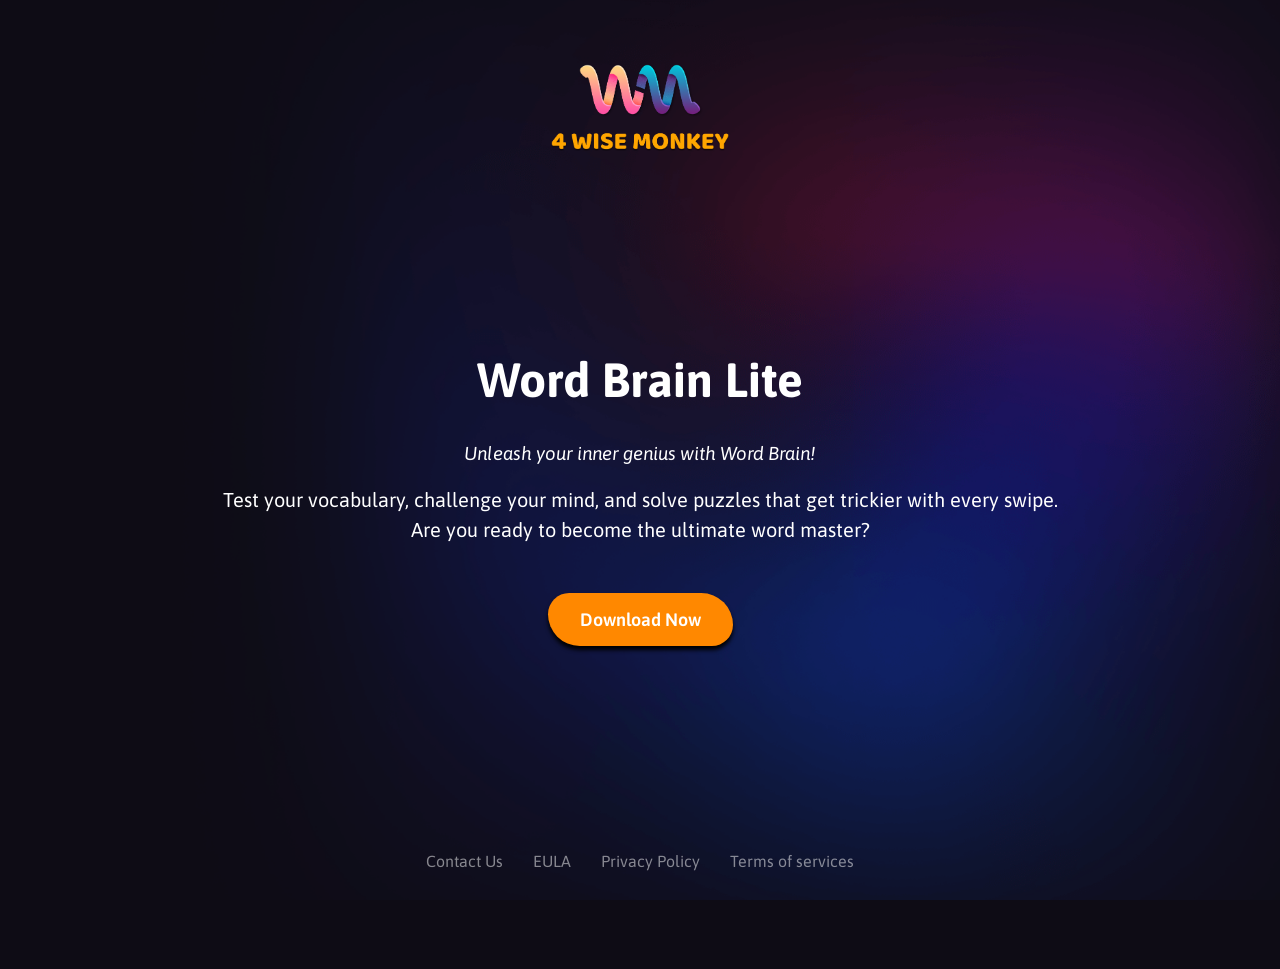
<file: index.html>
<!DOCTYPE html>
<html lang="en">
<head>
  <meta charset="UTF-8">
  <meta name="viewport" content="width=device-width, initial-scale=1.0">
  <meta name="application-name" content="4 wise moneky">
  <meta name="msapplication-TileColor" content="#0E0C15">
  <link rel="icon" type="image/x-icon" href="res/images/favicon.ico">
  <link rel="stylesheet" href="style.css">
  <title>4 Wise Monkey</title>
</head>
<body class="wm-home">
  <div class="main-wrapper">
    <div class="wrapper-controller">
    <div class="container">
      <header class="wm-header text-center">
        <h1><a href="index.html" title="4 Wise Monkey"><img src="res/images/logo.png" alt="4 Wise Monkey"></a></h1>
      </header>
      <main>
        <div class="main-content text-center">
          <div class="game-list">
            <h2>Word Brain Lite</h2>
            <h3><em>Unleash your inner genius with Word Brain!</em></h3>
            <p>Test your vocabulary, challenge your mind, and solve puzzles that get trickier with every swipe. <br>Are you ready to become the ultimate word master?</p>
            <a href="https://play.google.com/store/apps/details?id=com.wisemonkey.wordbrainlite" target="_blank" title="Donwload Now" class="wm-btn wm-btn-primary">Download Now</a>
          </div>
        </div>
      </main>
      <footer>
        <div class="footer-nav">
          <ul class="text-center">
            <li><a href="mailto:support.4wisemonkey@gmail.com" title="Contact Us">Contact Us</a></li>
            <li><a href="eula.html" title="EULA">EULA</a></li>
            <li><a href="privacy-policy.html" title="Privacy Policy">Privacy Policy</a></li>
            <li><a href="terms-of-services.html" title="Terms of services">Terms of services</a></li>
          </ul>
        </div>
      </footer>
    </div>
  </div>
  </div>
</body>
</html>
</file>
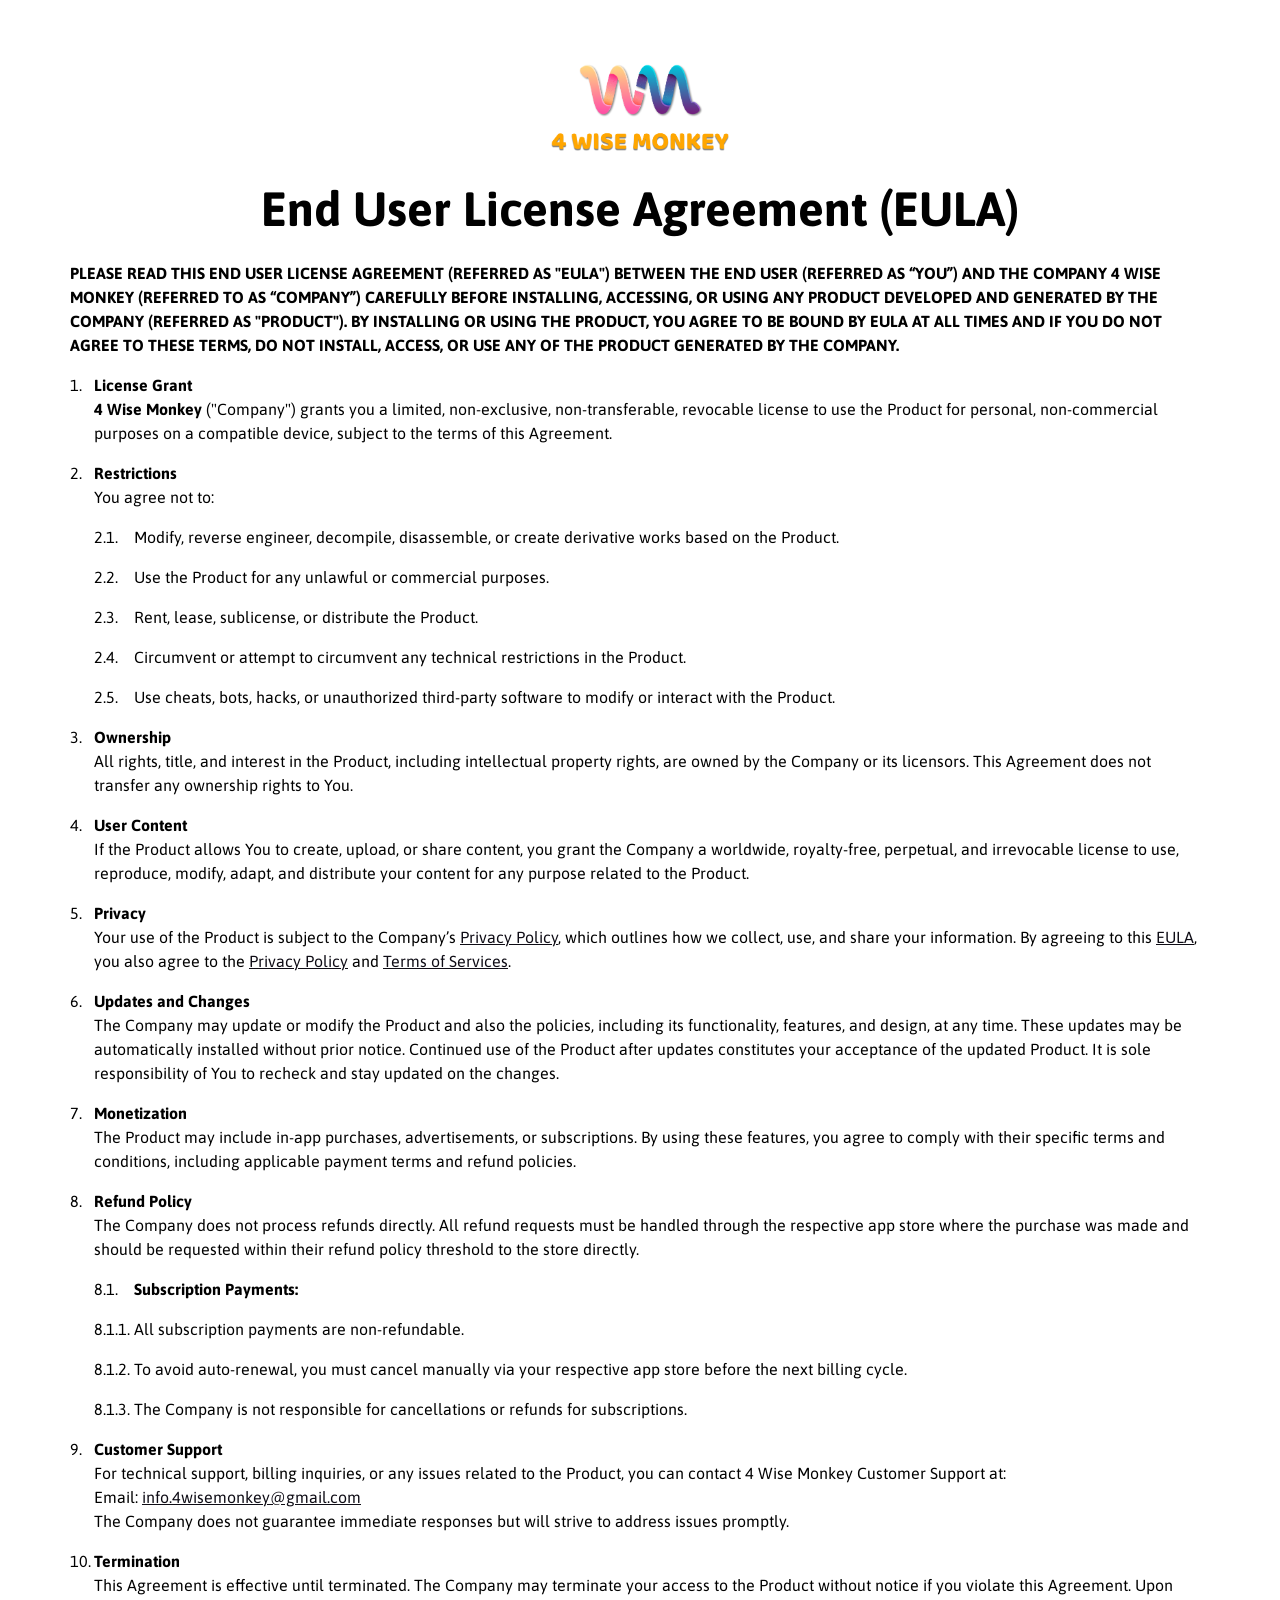
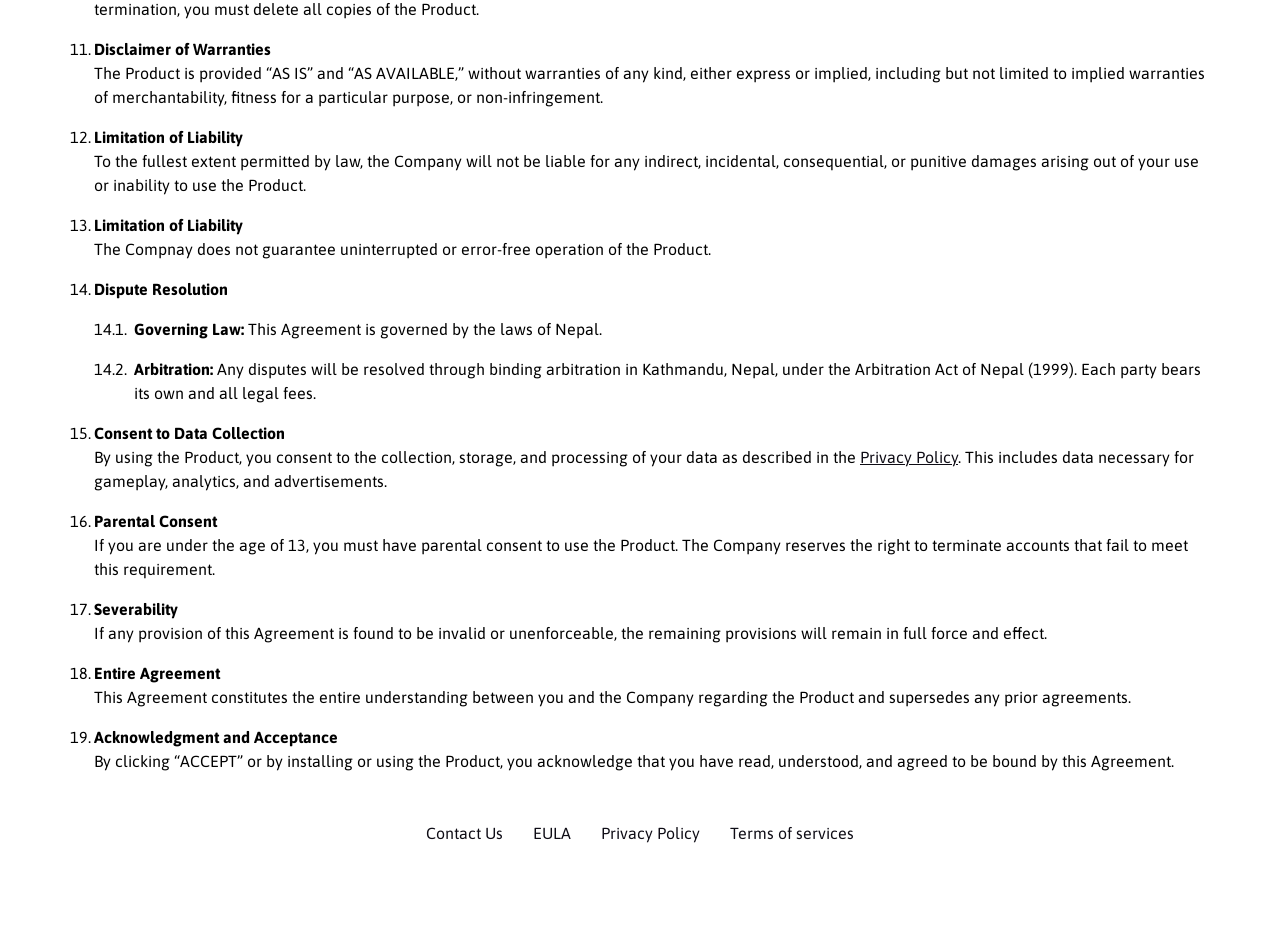
<file: eula.html>
<!DOCTYPE html>
<html lang="en">
<head>
  <meta charset="UTF-8">
  <meta name="viewport" content="width=device-width, initial-scale=1.0">
  <meta name="application-name" content="4 wise moneky">
  <meta name="msapplication-TileColor" content="#0E0C15">
  <link rel="icon" type="image/x-icon" href="res/images/favicon.ico">
  <link rel="stylesheet" href="style.css">
  <title>4 Wise Monkey:: EULA</title>
</head>
<body>
  <div class="main-wrapper">
    <div class="wrapper-controller">
    <div class="container">
      <header class="wm-header text-center">
        <h1><a href="index.html" title="4 Wise Monkey"><img src="res/images/logo.png" alt="4 Wise Monkey"></a></h1>
      </header>
      <main>
        <div class="main-content">
          <div class="wm-privacy-policy">
            <h2 class="text-center">End User License Agreement (EULA)</h2>
            <p><strong>PLEASE READ THIS END USER LICENSE AGREEMENT (REFERRED AS "EULA") BETWEEN THE END USER (REFERRED AS “YOU”) AND THE COMPANY 4 WISE MONKEY (REFERRED TO AS “COMPANY”) CAREFULLY BEFORE INSTALLING, ACCESSING, OR USING ANY PRODUCT DEVELOPED AND GENERATED BY THE COMPANY (REFERRED AS "PRODUCT"). BY INSTALLING OR USING THE PRODUCT, YOU AGREE TO BE BOUND BY EULA AT ALL TIMES AND IF YOU DO NOT AGREE TO THESE TERMS, DO NOT INSTALL, ACCESS, OR USE ANY OF THE PRODUCT GENERATED BY THE COMPANY.</strong></p>

            <ul>
                <li><strong>License Grant</strong> <br>
                    <strong>4 Wise Monkey</strong> ("Company") grants you a limited, non-exclusive, non-transferable, revocable license to use the Product for personal, non-commercial purposes on a compatible device, subject to the terms of this Agreement.
                </li>
                <li><strong>Restrictions</strong> <br>
                    You agree not to: <br>
                    <ul>
                        <li>Modify, reverse engineer, decompile, disassemble, or create derivative works based on the Product.</li>
                        <li>Use the Product for any unlawful or commercial purposes.</li>
                        <li>Rent, lease, sublicense, or distribute the Product.</li>
                        <li>Circumvent or attempt to circumvent any technical restrictions in the Product.</li>
                        <li>Use cheats, bots, hacks, or unauthorized third-party software to modify or interact with the Product.</li>
                    </ul>
                </li>
                <li><strong>Ownership</strong> <br>
                    All rights, title, and interest in the Product, including intellectual property rights, are owned by the Company or its licensors. This Agreement does not transfer any ownership rights to You.
                </li>

                <li><strong>User Content</strong> <br>
                    If the Product allows You to create, upload, or share content, you grant the Company a worldwide, royalty-free, perpetual, and irrevocable license to use, reproduce, modify, adapt, and distribute your content for any purpose related to the Product.
                </li>
                <li><strong>Privacy</strong> <br>
                    Your use of the Product is subject to the Company’s <a href="privacy-policy.html" target="_blank" title="Privacy Policy">Privacy Policy</a>, which outlines how we collect, use, and share your information. By agreeing to this <a href="eula.html" title="EULA" target="_blank">EULA</a>, you also agree to the <a href="privacy-policy.html" target="_blank" title="Privacy Policy">Privacy Policy</a> and <a href="terms-of-services.html" target="_blank" title="Terms of Services">Terms of Services</a>. </li>
                <li><strong>Updates and Changes</strong> <br>
                    The Company may update or modify the Product and also the policies, including its functionality, features, and design, at any time. These updates may be automatically installed without prior notice. Continued use of the Product after updates constitutes your acceptance of the updated Product. It is sole responsibility of You to recheck and stay updated on the changes.
                </li>

                <li><strong>Monetization</strong> <br>
                    The Product may include in-app purchases, advertisements, or subscriptions. By using these features, you agree to comply with their specific terms and conditions, including applicable payment terms and refund policies.
                </li>

                <li><strong>Refund Policy</strong> <br>
                  The Company does not process refunds directly. All refund requests must be handled through the respective app store where the purchase was made and should be requested within their refund policy threshold to the store directly.<br>
                  <ul>
                    <li><strong>Subscription Payments: </strong></li>
                    <ul>
                      <li>All subscription payments are non-refundable.</li>
                      <li>To avoid auto-renewal, you must cancel manually via your respective app store before the next billing cycle.</li>
                      <li>The Company is not responsible for cancellations or refunds for subscriptions.</li>
                    </ul>
                  </ul>
                </li>
                <li><strong>Customer Support</strong> <br>
                  For technical support, billing inquiries, or any issues related to the Product, you can contact 4 Wise Monkey Customer Support at: <br>
                  Email: <a href="mailto:info.4wisemonkey@gmail.com" title="info.4wisemonkey@gmail.com">info.4wisemonkey@gmail.com</a> <br>
                  The Company does not guarantee immediate responses but will strive to address issues promptly.
                </li>
                <li><strong>Termination</strong> <br>
                    This Agreement is effective until terminated. The Company may terminate your access to the Product without notice if you violate this Agreement. Upon termination, you must delete all copies of the Product.
                </li>

                <li><strong>Disclaimer of Warranties</strong> <br>
                    The Product is provided “AS IS” and “AS AVAILABLE,” without warranties of any kind, either express or implied, including but not limited to implied warranties of merchantability, fitness for a particular purpose, or non-infringement.
                </li>

                <li><strong>Limitation of Liability</strong> <br>
                    To the fullest extent permitted by law, the Company will not be liable for any indirect, incidental, consequential, or punitive damages arising out of your use or inability to use the Product.
                </li>
                <li><strong>Limitation of Liability</strong> <br>
                  The Compnay does not guarantee uninterrupted or error-free operation of the Product.
                </li>

                <li><strong>Dispute Resolution</strong> <br>
                  <ul>
                    <li><strong>Governing Law:</strong> This Agreement is governed by the laws of Nepal.<br></li>
                    <li><strong>Arbitration:</strong> Any disputes will be resolved through binding arbitration in Kathmandu, Nepal, under the Arbitration Act of Nepal (1999). Each party bears its own and all legal fees.</li>
                  </ul>
                </li>

                <li><strong>Consent to Data Collection</strong> <br>
                    By using the Product, you consent to the collection, storage, and processing of your data as described in the <a href="privacy-policy.html" title="Privacy Policy" target="_blank">Privacy Policy</a>. This includes data necessary for gameplay, analytics, and advertisements.
                </li>

                <li><strong>Parental Consent</strong> <br>
                    If you are under the age of 13, you must have parental consent to use the Product. The Company reserves the right to terminate accounts that fail to meet this requirement.
                </li>

                <li><strong>Severability</strong> <br>
                    If any provision of this Agreement is found to be invalid or unenforceable, the remaining provisions will remain in full force and effect.
                </li>

                <li><strong>Entire Agreement</strong> <br>
                This Agreement constitutes the entire understanding between you and the Company regarding the Product and supersedes any prior agreements.
                </li>
                <li>
                  <strong>Acknowledgment and Acceptance</strong><br>
                  By clicking “ACCEPT” or by installing or using the Product, you acknowledge that you have read, understood, and agreed to be bound by this Agreement. 
                </li>
            </ul>

          </div>
        </div>
      </main>
      <footer>
        <div class="footer-nav">
          <ul class="text-center">
            <li><a href="mailto:support.4wisemonkey@gmail.com" title="Contact Us">Contact Us</a></li>
            <li><a href="eula.html" title="EULA">EULA</a></li>
            <li><a href="privacy-policy.html" title="Privacy Policy">Privacy Policy</a></li>
            <li><a href="terms-of-services.html" title="Terms of services">Terms of services</a></li>
          </ul>
        </div>
      </footer>
    </div>
  </div>
  </div>
</body>
</html>
</file>
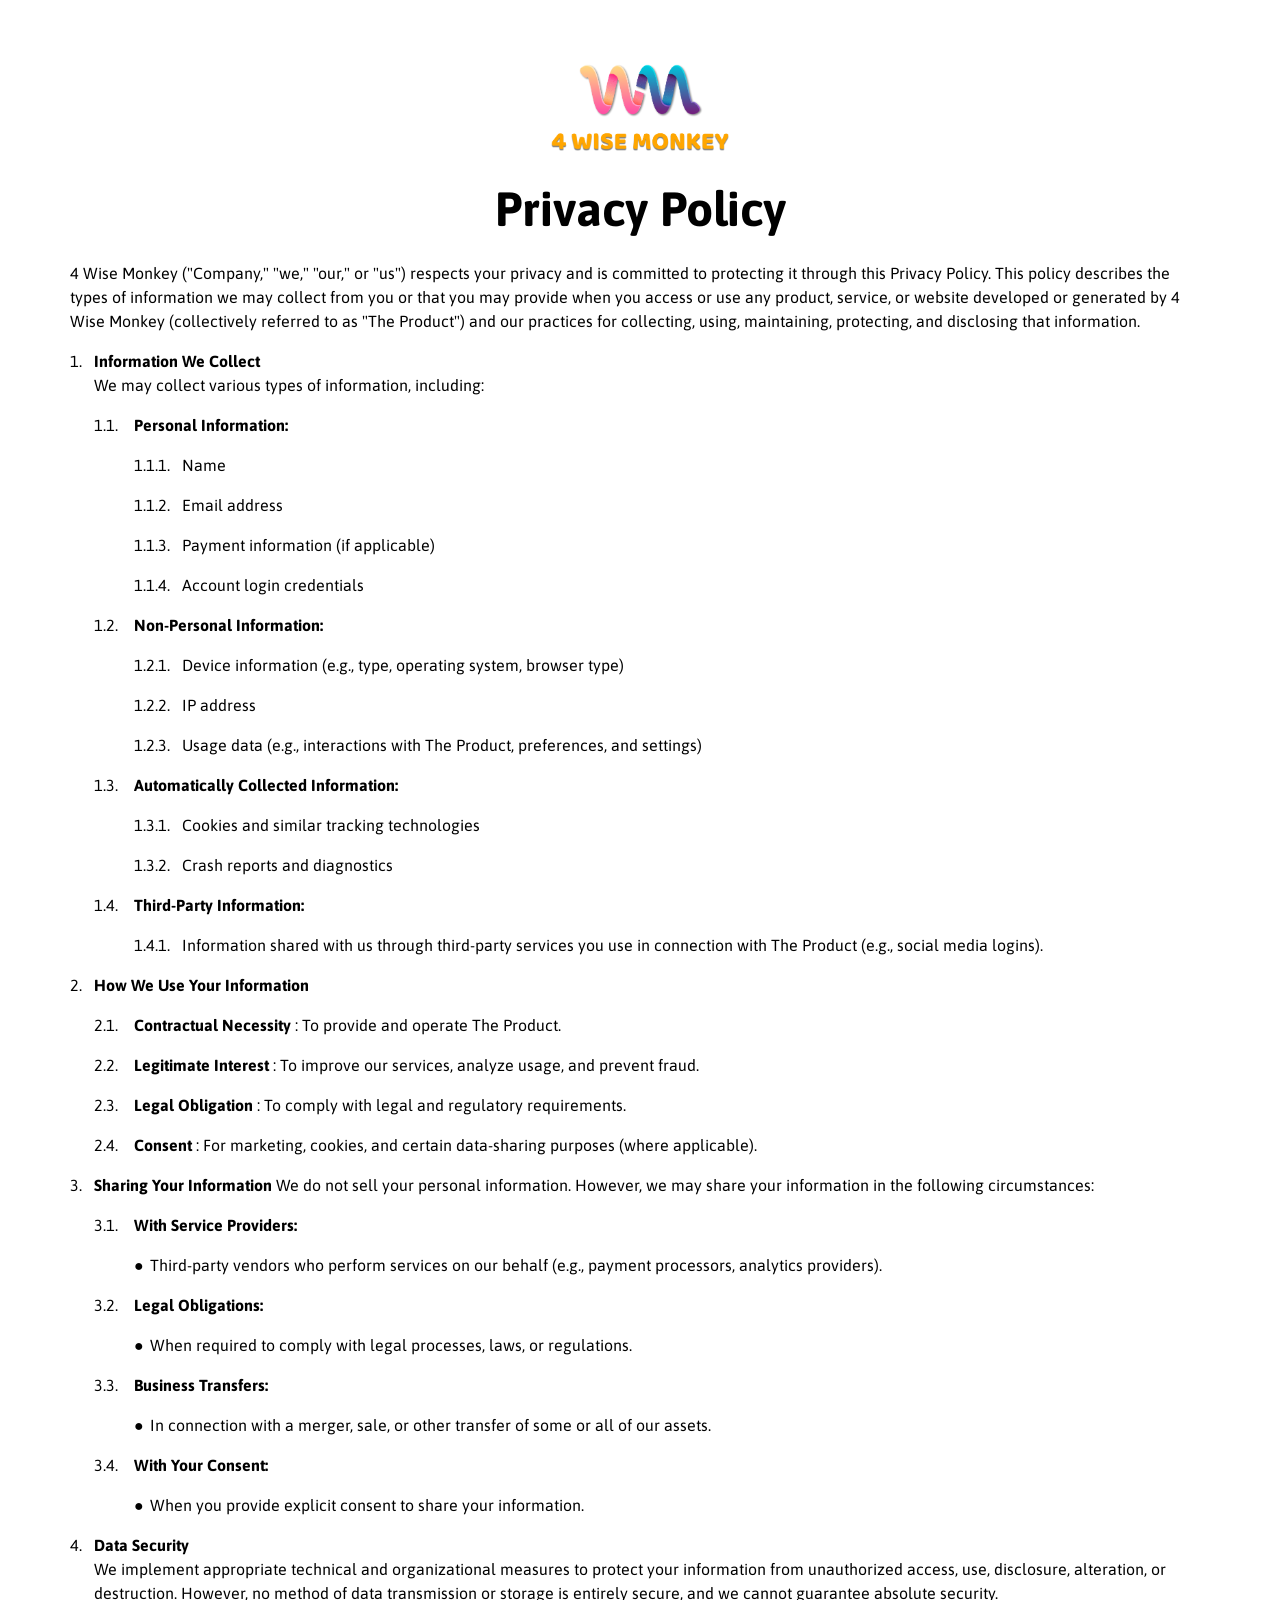
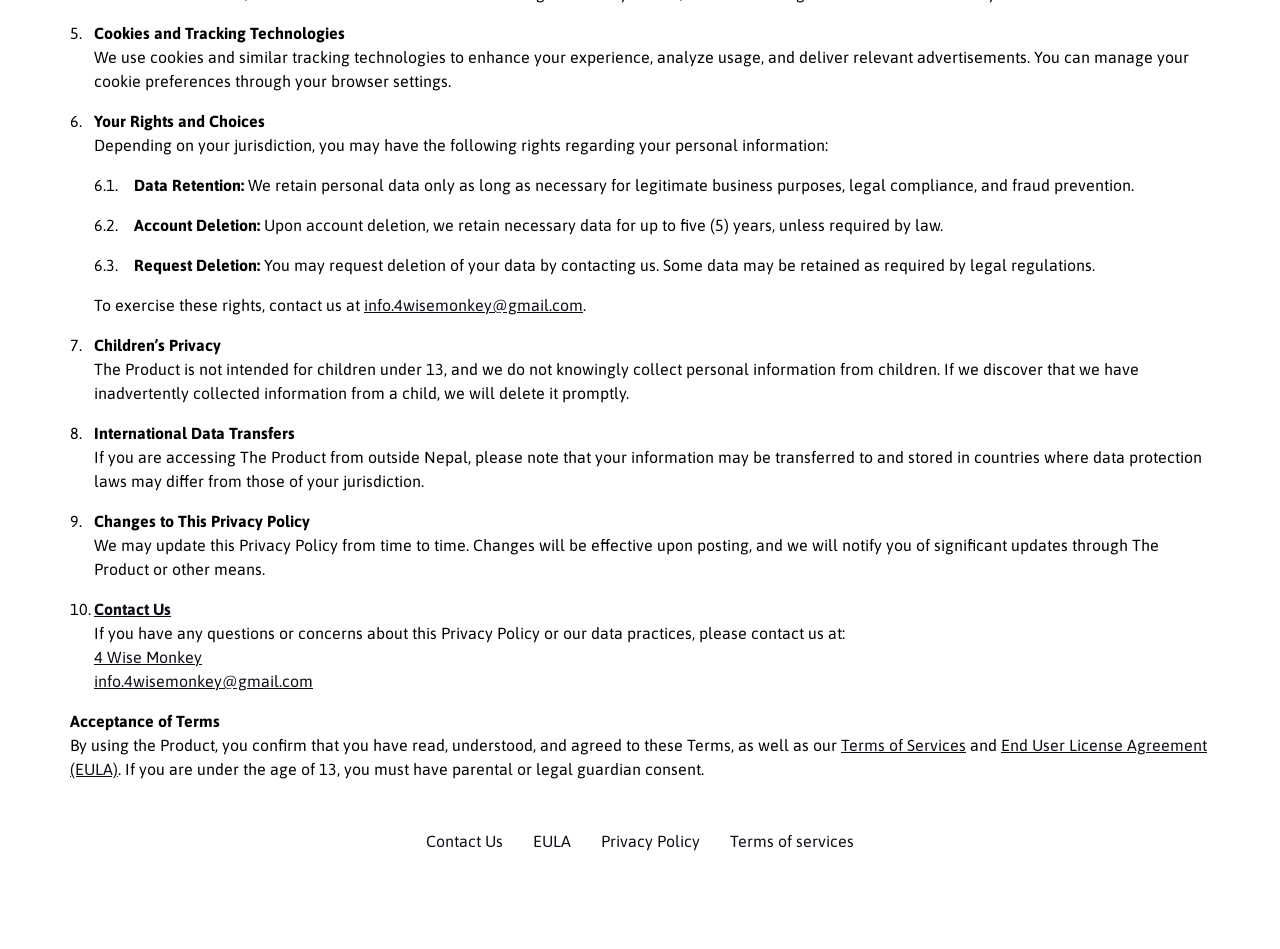
<file: privacy-policy.html>
<!DOCTYPE html>
<html lang="en">
<head>
  <meta charset="UTF-8">
  <meta name="viewport" content="width=device-width, initial-scale=1.0">
  <meta name="application-name" content="4 wise moneky">
  <meta name="msapplication-TileColor" content="#0E0C15">
  <link rel="icon" type="image/x-icon" href="res/images/favicon.ico">
  <link rel="stylesheet" href="style.css">
  <title>4 Wise Monkey:: Privacy Policy</title>
</head>
<body>
  <div class="main-wrapper">
    <div class="wrapper-controller">
    <div class="container">
      <header class="wm-header text-center">
        <h1><a href="index.html" title="4 Wise Monkey"><img src="res/images/logo.png" alt="4 Wise Monkey"></a></h1>
      </header>
      <main>
        <div class="main-content">
          <div class="wm-privacy-policy">
            <h2 class="text-center">Privacy Policy</h2>
            <p>4 Wise Monkey ("Company," "we," "our," or "us") respects your privacy and is committed to protecting it through this Privacy Policy. This policy describes the types of information we may collect from you or that you may provide when you access or use any product, service, or website developed or generated by 4 Wise Monkey (collectively referred to as "The Product") and our practices for collecting, using, maintaining, protecting, and disclosing that information.</p>
            <ul>
                <li><strong>Information We Collect</strong> <br>
                    We may collect various types of information, including:
                    <ul>
                        <li><strong>Personal Information:</strong>
                            <ul>
                                <li>Name</li>
                                <li>Email address</li>
                                <li>Payment information (if applicable)</li>
                                <li>Account login credentials</li>
                            </ul>
                        </li>
                        <li><strong>Non-Personal Information:</strong>
                            <ul>
                                <li>Device information (e.g., type, operating system, browser type)</li>
                                <li>IP address</li>
                                <li>Usage data (e.g., interactions with The Product, preferences, and settings)</li>
                            </ul>
                        </li>
                        <li><strong>Automatically Collected Information:</strong>
                            <ul>
                                <li>Cookies and similar tracking technologies</li>
                                <li>Crash reports and diagnostics</li>
                            </ul>
                        </li>
                        <li><strong>Third-Party Information:</strong>
                            <ul>
                                <li>Information shared with us through third-party services you use in connection with The Product (e.g., social media logins).</li>
                            </ul>
                        </li>
                    </ul>
                </li>
                <li><strong>How We Use Your Information</strong>
                    <ul>
                        <li><strong>Contractual Necessity</strong> : To provide and operate The Product.</li>
                        <li><strong>Legitimate Interest</strong> : To improve our services, analyze usage, and prevent fraud.</li>
                        <li><strong>Legal Obligation</strong> : To comply with legal and regulatory requirements.</li>
                        <li><strong>Consent</strong> : For marketing, cookies, and certain data-sharing purposes (where applicable).</li>
                    </ul>
                </li>
                <li><strong>Sharing Your Information</strong>
                    We do not sell your personal information. However, we may share your information in the following circumstances:
                    <ul>
                        <li><strong>With Service Providers:</strong>
                            <ul class="bulleting">
                                <li>Third-party vendors who perform services on our behalf (e.g., payment processors, analytics providers).</li>
                            </ul>
                        </li>
                        <li><strong>Legal Obligations:</strong>
                            <ul class="bulleting">
                                <li>When required to comply with legal processes, laws, or regulations.</li>
                            </ul>
                        </li>
                        <li><strong>Business Transfers:</strong>
                            <ul class="bulleting">
                                <li>In connection with a merger, sale, or other transfer of some or all of our assets.</li>
                            </ul>
                        </li>
                        <li><strong>With Your Consent:</strong>
                            <ul class="bulleting">
                                <li>When you provide explicit consent to share your information.</li>
                            </ul>
                        </li>
                    </ul>
                </li>
                <li><strong>Data Security</strong> <br>
                    We implement appropriate technical and organizational measures to protect your information from unauthorized access, use, disclosure, alteration, or destruction. However, no method of data transmission or storage is entirely secure, and we cannot guarantee absolute security.
                </li>
                <li><strong>Cookies and Tracking Technologies</strong> <br>
                    We use cookies and similar tracking technologies to enhance your experience, analyze usage, and deliver relevant advertisements. You can manage your cookie preferences through your browser settings.
                </li>
                <li><strong>Your Rights and Choices</strong> <br>
                    Depending on your jurisdiction, you may have the following rights regarding your personal information:
                    <ul>
                        <li><strong>Data Retention:</strong> We retain personal data only as long as necessary for legitimate business purposes, legal compliance, and fraud prevention.</li>
                        <li><strong>Account Deletion:</strong> Upon account deletion, we retain necessary data for up to five (5) years, unless required by law.</li>
                        <li><strong>Request Deletion:</strong> You may request deletion of your data by contacting us. Some data may be retained as required by legal regulations.</li>
                    </ul>
                    To exercise these rights, contact us at <a href="mailto:info.4wisemonkey@gmail.com" title="info.4wisemonkey@gmail.com">info.4wisemonkey@gmail.com</a>.
                </li>
                <li><strong>Children’s Privacy</strong> <br>
                    The Product is not intended for children under 13, and we do not knowingly collect personal information from children. If we discover that we have inadvertently collected information from a child, we will delete it promptly.
                </li>
                <li><strong>International Data Transfers</strong><br>
                    If you are accessing The Product from outside Nepal, please note that your information may be transferred to and stored in countries where data protection laws may differ from those of your jurisdiction.
                </li>
                <li><strong>Changes to This Privacy Policy</strong> <br>
                    We may update this Privacy Policy from time to time. Changes will be effective upon posting, and we will notify you of significant updates through The Product or other means.
                </li>
                <li><strong><a href="mailto:info.4wisemonkey@gmial.com" title="Contact Us">Contact Us</a></strong> <br>
                    If you have any questions or concerns about this Privacy Policy or our data practices, please contact us at: <br>
                    <a href="https://4wisemonkey.com">4 Wise Monkey </a><br>
                    <a href="mailto:info.4wisemonkey@gmail.com" title="info.4wisemonkey@gmail.com">info.4wisemonkey@gmail.com</a></li>
                </li>
                    
                    
            </ul>
            <p>
                <strong>Acceptance of Terms</strong> <br>
                By using the Product, you confirm that you have read, understood, and agreed to these Terms, as well as our <a href="terms-of-services.html" target="_blank" title="Terms of Services">Terms of Services</a> and <a href="eula.html" target="_blank" title="End User License Agreement (EULA)">End User License Agreement (EULA)</a>. If you are under the age of 13, you must have parental or legal guardian consent.
            </p>
          </div>
        </div>
      </main>
      <footer>
        <div class="footer-nav">
          <ul class="text-center">
            <li><a href="mailto:support.4wisemonkey@gmail.com" title="Contact Us">Contact Us</a></li>
            <li><a href="eula.html" title="EULA">EULA</a></li>
            <li><a href="privacy-policy.html" title="Privacy Policy">Privacy Policy</a></li>
            <li><a href="terms-of-services.html" title="Terms of services">Terms of services</a></li>
          </ul>
        </div>
      </footer>
    </div>
  </div>
  </div>
</body>
</html>
</file>
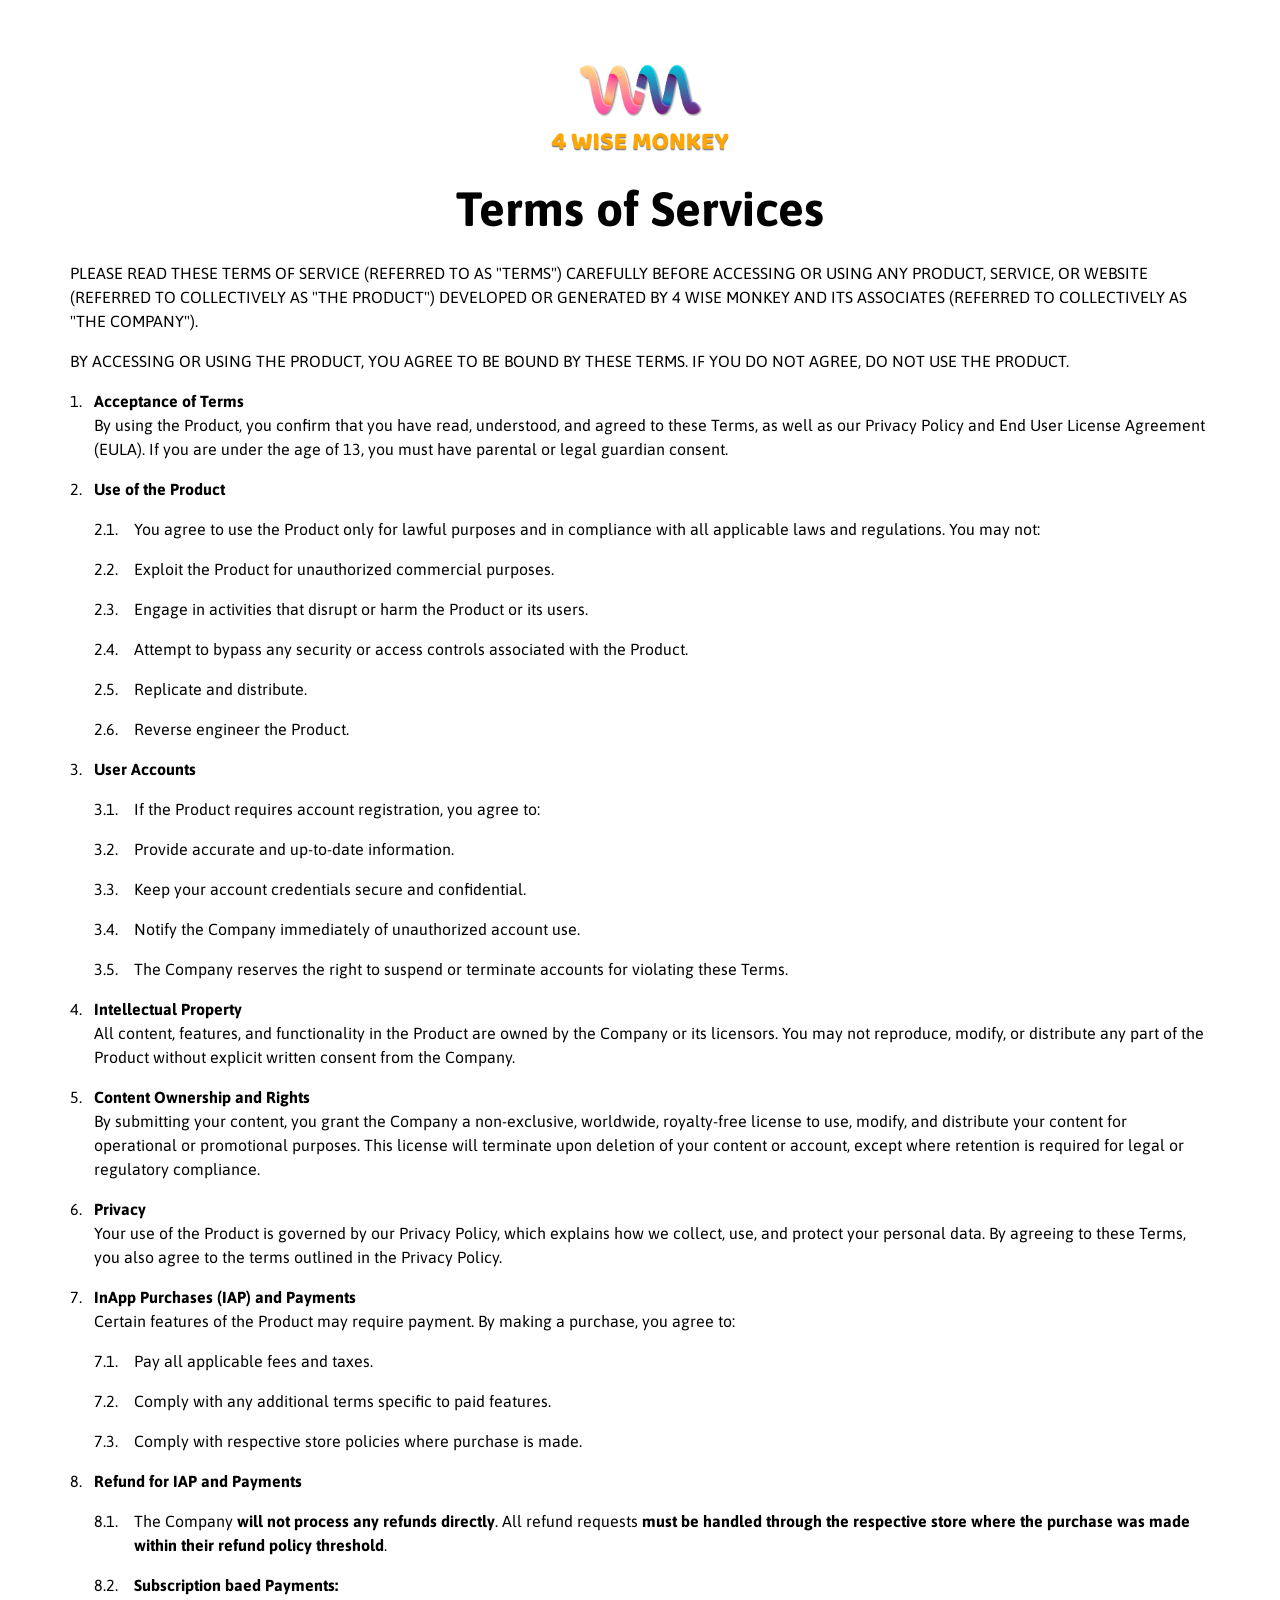
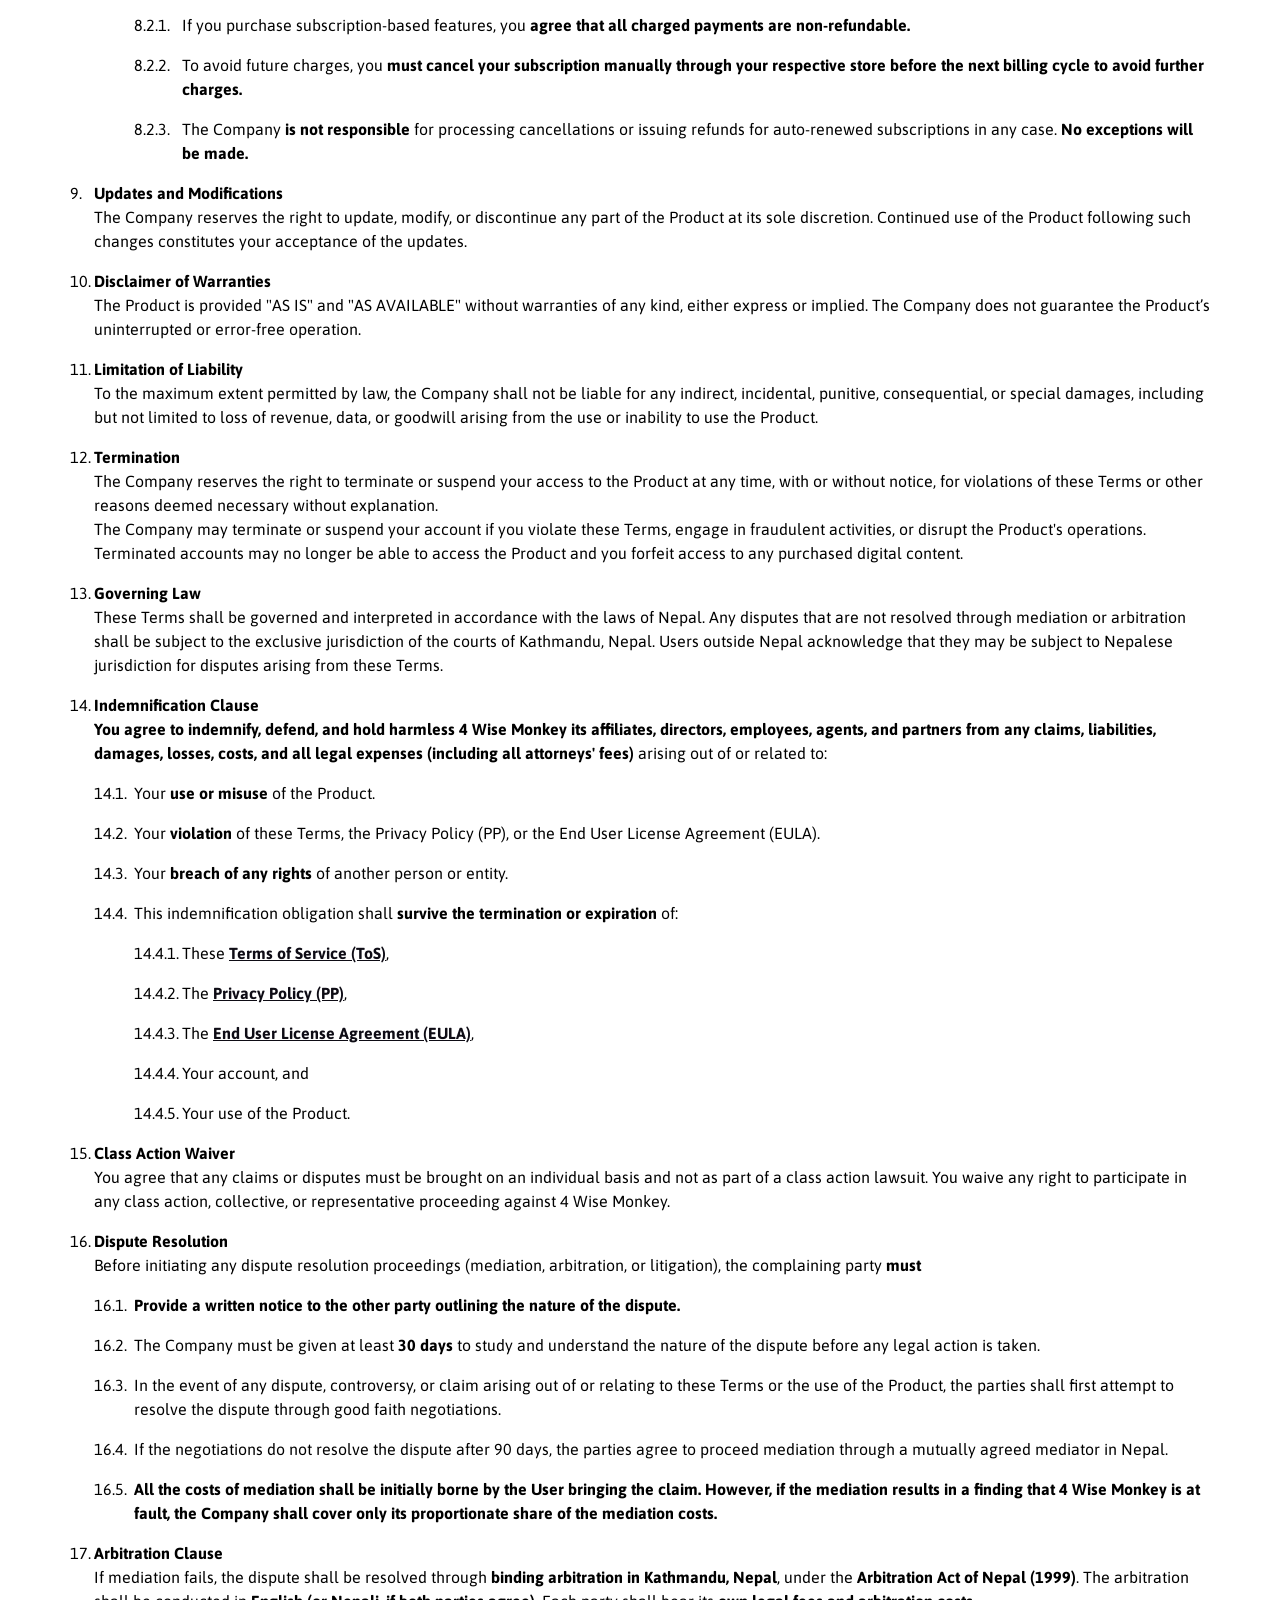
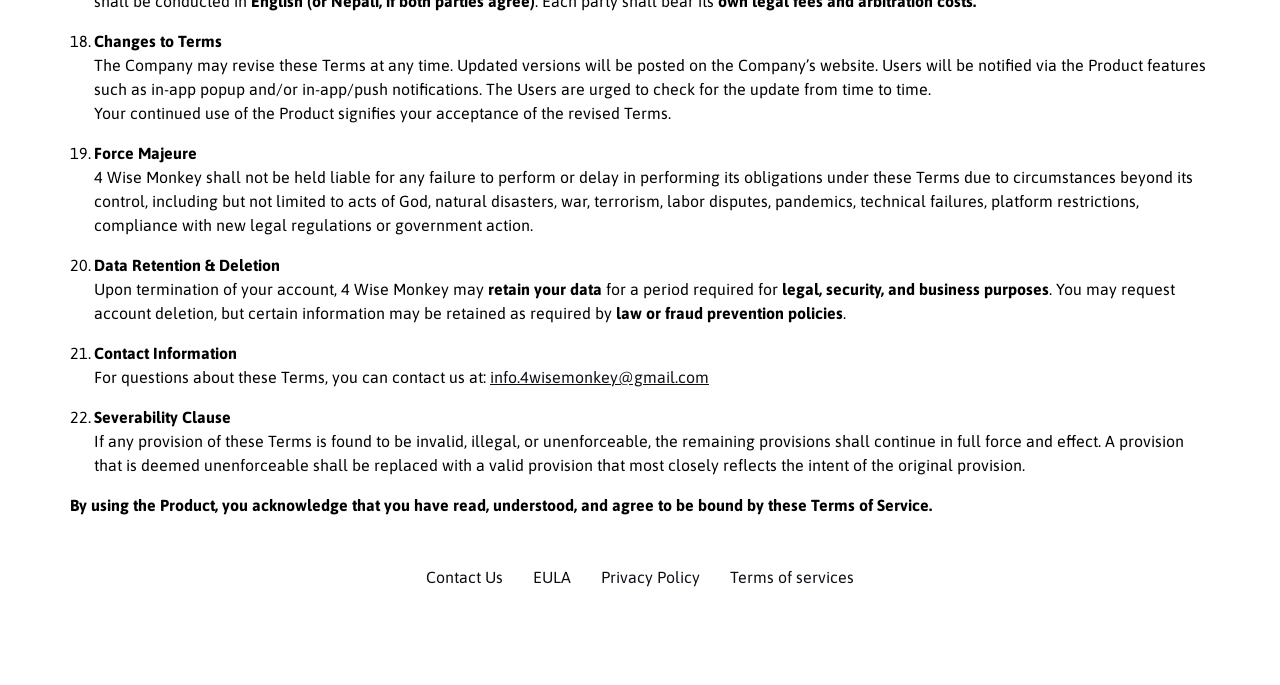
<file: terms-of-services.html>
<!DOCTYPE html>
<html lang="en">
<head>
  <meta charset="UTF-8">
  <meta name="viewport" content="width=device-width, initial-scale=1.0">
  <meta name="application-name" content="4 wise moneky">
  <meta name="msapplication-TileColor" content="#0E0C15">
  <link rel="icon" type="image/x-icon" href="res/images/favicon.ico">
  <link rel="stylesheet" href="style.css">
  <title>4 Wise Monkey:: Terms of Services</title>
</head>
<body>
  <div class="main-wrapper">
    <div class="wrapper-controller">
    <div class="container">
      <header class="wm-header text-center">
        <h1><a href="index.html" title="4 Wise Monkey"><img src="res/images/logo.png" alt="4 Wise Monkey"></a></h1>
      </header>
      <main>
        <div class="main-content">
          <div class="wm-privacy-policy">
            <h2 class="text-center">Terms of Services</h2>
            <p>PLEASE READ THESE TERMS OF SERVICE (REFERRED TO AS "TERMS") CAREFULLY BEFORE ACCESSING OR USING ANY PRODUCT, SERVICE, OR WEBSITE (REFERRED TO COLLECTIVELY AS "THE PRODUCT") DEVELOPED OR GENERATED BY 4 WISE MONKEY AND ITS ASSOCIATES (REFERRED TO COLLECTIVELY AS "THE COMPANY").</p>
            <p>BY ACCESSING OR USING THE PRODUCT, YOU AGREE TO BE BOUND BY THESE TERMS. IF YOU DO NOT AGREE, DO NOT USE THE PRODUCT.</p>
            <ul>
                <li>
                    <strong>Acceptance of Terms</strong> <br>
                    By using the Product, you confirm that you have read, understood, and agreed to these Terms, as well as our Privacy Policy and End User License Agreement (EULA). If you are under the age of 13, you must have parental or legal guardian consent.
                </li>
                <li>
                    <strong>Use of the Product</strong><br>
                    <ul>
                    <li>You agree to use the Product only for lawful purposes and in compliance with all applicable laws and regulations. You may not:</li>
                    <li>Exploit the Product for unauthorized commercial purposes.</li>
                    <li>Engage in activities that disrupt or harm the Product or its users.</li>
                    <li>Attempt to bypass any security or access controls associated with the Product.</li>
                    <li>Replicate and distribute.</li>
                    <li>Reverse engineer the Product.</li>
                    </ul>
                </li>
                <li>
                    <strong>User Accounts</strong><br>
                    <ul>
                        <li>If the Product requires account registration, you agree to:</li>
                        <li>Provide accurate and up-to-date information.</li>
                        <li>Keep your account credentials secure and confidential.</li>
                        <li>Notify the Company immediately of unauthorized account use.</li>
                        <li>The Company reserves the right to suspend or terminate accounts for violating these Terms.</li>
                    </ul>
                </li>
                <li>
                    <strong>Intellectual Property</strong><br>
                    All content, features, and functionality in the Product are owned by the Company or its licensors. You may not reproduce, modify, or distribute any part of the Product without explicit written consent from the Company.
                </li>
                <li>
                    <strong>Content Ownership and Rights</strong><br>
                    By submitting your content, you grant the Company a non-exclusive, worldwide, royalty-free license to use, modify, and distribute your content for operational or promotional purposes. This license will terminate upon deletion of your content or account, except where retention is required for legal or regulatory compliance.
                </li>
                <li>
                    <strong>Privacy</strong><br>
                    Your use of the Product is governed by our Privacy Policy, which explains how we collect, use, and protect your personal data. By agreeing to these Terms, you also agree to the terms outlined in the Privacy Policy.
                </li>
                <li>
                    <strong>InApp Purchases (IAP) and Payments</strong><br>
                    Certain features of the Product may require payment. By making a purchase, you agree to:
                    <ul>
                        <li>Pay all applicable fees and taxes.</li>
                        <li>Comply with any additional terms specific to paid features.</li>
                        <li>Comply with respective store policies where purchase is made.</li>
                    </ul>
                </li>
                <li>
                    <strong>Refund for IAP and Payments</strong><br>
                    <ul>
                        <li>
                            The Company <strong>will not process any refunds directly</strong>. All refund requests <strong>must be handled through the respective store where the purchase was made within their refund policy threshold</strong>.
                        </li>
                        <li>
                            <strong>Subscription baed Payments: </strong>
                            <ul>
                                <li>If you purchase subscription-based features, you <strong>agree that all charged payments are non-refundable.</strong></li>
                                <li>To avoid future charges, you <strong>must cancel your subscription manually through your respective store before the next billing cycle to avoid further charges.</strong></li>
                                <li>The Company <strong>is not responsible</strong> for processing cancellations or issuing refunds for auto-renewed subscriptions in any case. <strong>No exceptions will be made.</strong></li>
                            </ul>
                        </li>
                    </ul>
                </li>
                <li>
                    <strong>Updates and Modifications</strong><br>
                    The Company reserves the right to update, modify, or discontinue any part of the Product at its sole discretion. Continued use of the Product following such changes constitutes your acceptance of the updates.
                </li>
                <li>
                    <strong>Disclaimer of Warranties</strong> <br>
                    The Product is provided "AS IS" and "AS AVAILABLE" without warranties of any kind, either express or implied. The Company does not guarantee the Product’s uninterrupted or error-free operation.
                </li>
                <li>
                    <strong>Limitation of Liability</strong><br>
                    To the maximum extent permitted by law, the Company shall not be liable for any indirect, incidental, punitive, consequential, or special damages, including but not limited to loss of revenue, data, or goodwill arising from the use or inability to use the Product.
                </li>
                <li>
                    <strong>Termination</strong> <br>
                    The Company reserves the right to terminate or suspend your access to the Product at any time, with or without notice, for violations of these Terms or other reasons deemed necessary without explanation. <br>
                    The Company may terminate or suspend your account if you violate these Terms, engage in fraudulent activities, or disrupt the Product's operations. Terminated accounts may no longer be able to access the Product and you forfeit access to any purchased digital content.
                </li>
                <li>
                    <strong>Governing Law</strong><br>
                    These Terms shall be governed and interpreted in accordance with the laws of Nepal. Any disputes that are not resolved through mediation or arbitration shall be subject to the exclusive jurisdiction of the courts of Kathmandu, Nepal. Users outside Nepal acknowledge that they may be subject to Nepalese jurisdiction for disputes arising from these Terms.
                </li>
                <li>
                    <strong>Indemnification Clause</strong><br>
                    <strong>You agree to indemnify, defend, and hold harmless 4 Wise Monkey its affiliates, directors, employees, agents, and partners from any claims, liabilities, damages, losses, costs, and all legal expenses (including all attorneys' fees)</strong> arising out of or related to:
                    <ul>
                        <li>Your <strong>use or misuse</strong> of the Product.</li>
                        <li>Your <strong>violation</strong> of these Terms, the Privacy Policy (PP), or the End User License Agreement (EULA).</li>
                        <li>Your <strong>breach of any rights</strong> of another person or entity.</li>
                        <li>This indemnification obligation shall <strong>survive the termination or expiration</strong> of:
                            <ul>
                                <li>These <a href="https://4wisemonkey.com/terms-of-services.html" target="_blank" title="Terms of Service (ToS)"><strong>Terms of Service (ToS)</strong></a>,</li>
                                <li>The <a href="https://4wisemonkey.com/privacy-policy.html" target="_blank" title="Privacy Policy (PP)"><strong>Privacy Policy (PP)</strong></a>,</li>
                                <li>The <a href="https://4wisemonkey.com/eula.html" target="_blank" title="End User License Agreement (EULA)"><strong>End User License Agreement (EULA)</strong></a>,</li>
                                <li>Your account, and</li>
                                <li>Your use of the Product.</li>
                            </ul>
                        </li>
                    </ul>
                </li>
                <li>
                    <strong>Class Action Waiver</strong> <br>
                    You agree that any claims or disputes must be brought on an individual basis and not as part of a class action lawsuit. You waive any right to participate in any class action, collective, or representative proceeding against 4 Wise Monkey.
                </li>
                <li>
                    <strong>Dispute Resolution</strong><br>
                    Before initiating any dispute resolution proceedings (mediation, arbitration, or litigation), the complaining party <strong>must</strong>
                    <ul>
                        <li><strong>Provide a written notice to the other party outlining the nature of the dispute.</strong></li>
                        <li>The Company must be given at least <strong>30 days</strong> to study and understand the nature of the dispute before any legal action is taken.</li>
                        <li>In the event of any dispute, controversy, or claim arising out of or relating to these Terms or the use of the Product, the parties shall first attempt to resolve the dispute through good faith negotiations.</li>
                        <li>If the negotiations do not resolve the dispute after 90 days, the parties agree to proceed mediation through a mutually agreed mediator in Nepal.</li>
                        <li><strong>All the costs of mediation shall be initially borne by the User bringing the claim. However, if the mediation results in a finding that 4 Wise Monkey is at fault, the Company shall cover only its proportionate share of the mediation costs.</strong></li>
                    </ul>
                </li>
                <li>
                    <strong>Arbitration Clause </strong> <br>
                    If mediation fails, the dispute shall be resolved through <strong>binding arbitration in Kathmandu, Nepal</strong>, under the <strong>Arbitration Act of Nepal (1999)</strong>. The arbitration shall be conducted in <strong>English (or Nepali, if both parties agree)</strong>. Each party shall bear its <strong>own legal fees and arbitration costs.</strong>
                </li>
                <li>
                    <strong>Changes to Terms</strong> <br>
                    The Company may revise these Terms at any time. Updated versions will be posted on the Company’s website. Users will be notified via the Product features such as in-app popup and/or in-app/push notifications. The Users are urged to check for the update from time to time. <br>
                    Your continued use of the Product signifies your acceptance of the revised Terms.
                </li>
                <li>
                    <strong>Force Majeure </strong><br>
                    4 Wise Monkey shall not be held liable for any failure to perform or delay in performing its obligations under these Terms due to circumstances beyond its control, including but not limited to acts of God, natural disasters, war, terrorism, labor disputes, pandemics, technical failures, platform restrictions, compliance with new legal regulations or government action.
                </li>
                <li>
                    <strong>Data Retention & Deletion</strong> <br>
                    Upon termination of your account, 4 Wise Monkey may <strong>retain your data</strong> for a period required for <strong>legal, security, and business purposes</strong>. You may request account deletion, but certain information may be retained as required by <strong>law or fraud prevention policies</strong>.
                </li>
                <li>
                    <strong>Contact Information</strong> <br>
                    For questions about these Terms, you can contact us at: <a href="mailto:info.4wisemonkey@gmail.com" title="info.4wisemonkey@gmail.com">info.4wisemonkey@gmail.com</a>
                </li>
                <li>
                    <strong>Severability Clause </strong> <br>
                    If any provision of these Terms is found to be invalid, illegal, or unenforceable, the remaining provisions shall continue in full force and effect. A provision that is deemed unenforceable shall be replaced with a valid provision that most closely reflects the intent of the original provision.
                </li>
            </ul>
            <p>
                <strong>By using the Product, you acknowledge that you have read, understood, and agree to be bound by these Terms of Service.</strong>
            </p>
          </div>
        </div>
      </main>
      <footer>
        <div class="footer-nav">
          <ul class="text-center">
            <li><a href="mailto:support.4wisemonkey@gmail.com" title="Contact Us">Contact Us</a></li>
            <li><a href="eula.html" title="EULA">EULA</a></li>
            <li><a href="privacy-policy.html" title="Privacy Policy">Privacy Policy</a></li>
            <li><a href="terms-of-services.html" title="Terms of services">Terms of services</a></li>
          </ul>
        </div>
      </footer>
    </div>
  </div>
  </div>
</body>
</html>
</file>
<file: style.css>
@import url('https://fonts.googleapis.com/css2?family=Asap:ital,wght@0,100..900;1,100..900&display=swap');
*{
  margin: 0;
  padding: 0;
}
html, body{
  height: 100%;
}
body{
  font-family: "Asap", serif;
  font-weight: 400;
  line-height: 1.5;  
}
body.wm-home{
  color: #FFFFFF;
  background: url('res/images/main-bg.png') no-repeat 0 0/cover  #0E0C15;
}
a{
  text-decoration: none;
  color: #0E0C15;
  transition: all .3s linear;
}
a:hover{
  color: #907CFF;
}
.wm-home a{
  color: #FFFFFF;
}
ul, ol{
  list-style: none;
  margin: 0;
  padding: 0;
}
h2{
  font-size: 32px;
  font-weight: 700px;
}
@media (min-width: 768px){
  h2{
    font-size: 48px;
  }
}
h3{
  font-family: 20px;
  font-weight: 400;
}
@media (min-width: 768px){
  h3{
    font-family: 24px;
  }
}
p{
  line-height: 1.5;
}
p a{
  text-decoration: underline;
}
.container{
  padding: 0 16px;
  margin: 0 auto;
}
@media (min-width: 576px){
  .container{
    max-width: 540px;
  }
}
@media (min-width: 768px){
  .container{
    max-width: 720px;
  }
}
@media (min-width: 992px){
  .container{
    max-width: 960px;
  }
}
@media (min-width: 1200px){
  .container{
    max-width: 1140px;
  }
}
@media (min-width: 1400px){
  .container{
    max-width: 1320px;
  }
}

.text-center{
  text-align: center !important;
}

.wm-home .main-wrapper{
  height: 100%;
}

.wrapper-controller{
  display: flex;
  padding: 64px 0;
}

header img{
  height: 96px;
}
main{
  min-height: calc(100vh - 256px);
  display: flex;
  align-items: center;
}

.game-list h2{
  margin-bottom: 24px;
}
.game-list h3{
  margin-bottom: 16px;
}
.game-list p{
  margin-bottom: 48px;
  font-size: 16px;
}
@media (min-width: 768px){
  .game-list p{
    margin-bottom: 48px;
    font-size: 20px;
  }
}
.wm-btn{
  display: inline-flex;
  padding: 16px 32px;
  justify-content: center;
  align-items: center;
  color: #FFF;
  text-align: center;
  font-size: 18px;
  font-weight: 600;
  line-height: normal;
  transition: all .3s linear;
}
.wm-btn-primary{
  border-radius: 32px 48px;
  background: #F80;
  box-shadow: 0px 4px 4px 0px #000;
  color: #FFFFFF;
}
.wm-btn-primary:hover{
  background: #FF7402;
}
footer{
   padding: 32px 0;
}
.footer-nav ul li{
  margin: 8px 0;
}
.footer-nav ul li:last-child{
  margin: 0;
}
@media (min-width: 768px){
  .footer-nav ul{
    display: flex;
    justify-content: center;
  }
  .footer-nav ul li, .footer-nav ul li:last-child{
    margin: 0 15px;
  }
}

.wm-home .footer-nav ul li a{
  color: rgba(255, 255, 255, .5);
  transition: all .3s linear;
}
.wm-home .footer-nav ul li a:hover{
  color: rgba(255, 255, 255, 1);
}
.footer-nav ul li a:hover{
  color: #907CFF;
}
.wm-privacy-policy h2{
  margin-bottom: 32px;
}
.wm-privacy-policy *:not(li){
  margin-bottom: 16px;
}

.wm-privacy-policy ul {
  counter-reset: item
}
.wm-privacy-policy li {
  display: block;
  position: relative;
  padding-left: 24px;
  margin-bottom: 16px;
}
.wm-privacy-policy li a{
  text-decoration: underline;
}

.wm-privacy-policy li:before {
  content: counters(item, ".") ". ";
  counter-increment: item;
  position: absolute;
  left: 0;
}
.wm-privacy-policy li li{
  padding-left: 40px;
  margin-top: 16px;
}
.wm-privacy-policy li li li{
  padding-left: 48px;

}
.wm-privacy-policy ul ul ul.bulleting li{padding-left: 16px;}
.wm-privacy-policy ul ul ul.bulleting li:before{content: "● ";}
/* .wm-privacy-policy li li ul.bulleting li{
  list-style: disc;
} */
</file>
